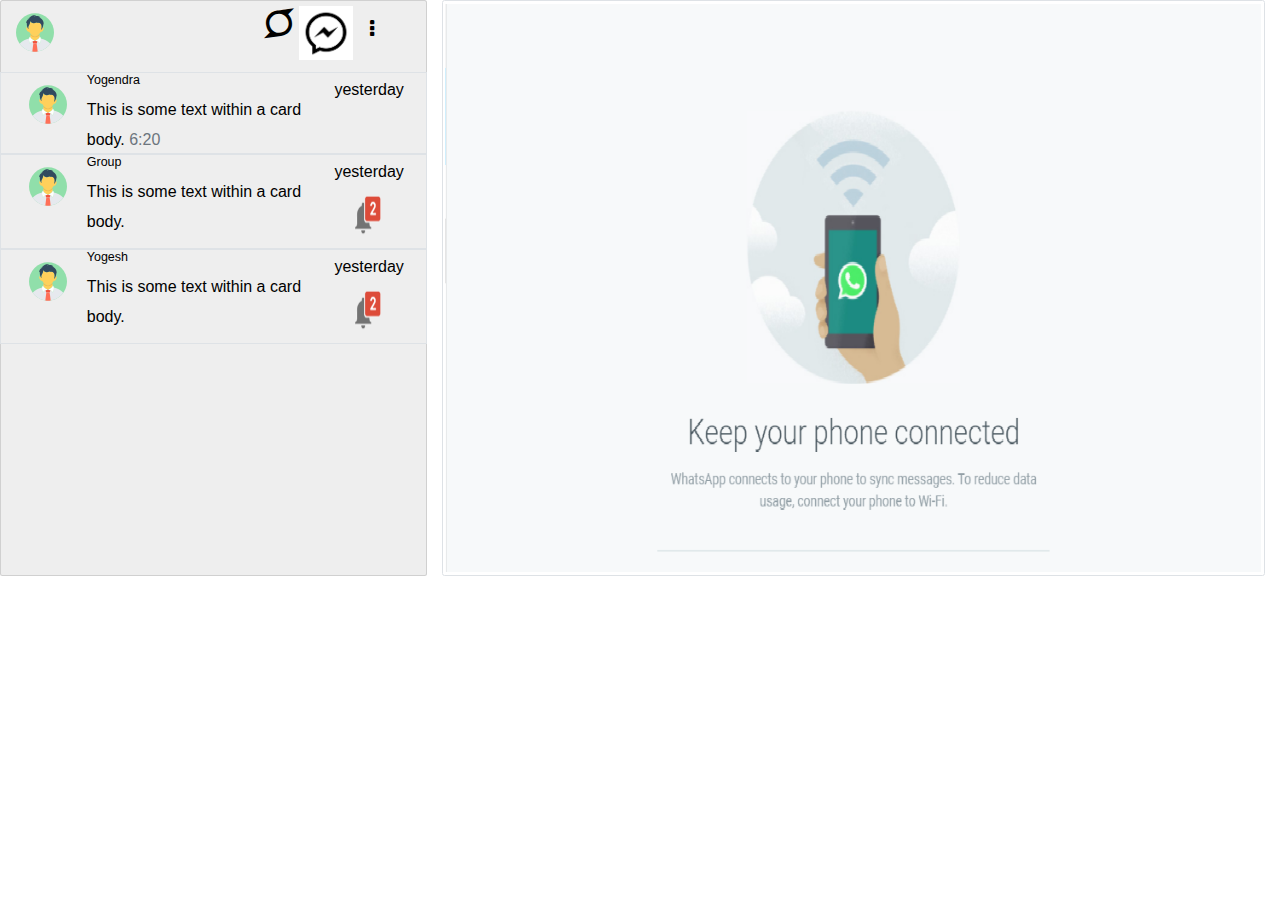
<file: index.html>
<!doctype html>
<html lang="en">
  <head>

   <meta name="viewport" content="width=device-width, initial-scale=1">
<link href="https://fonts.googleapis.com/icon?family=Material+Icons" rel="stylesheet">

   <link rel="stylesheet" href="https://cdnjs.cloudflare.com/ajax/libs/font-awesome/4.7.0/css/font-awesome.min.css">
    <!-- Required meta tags -->
    <meta charset="utf-8">
    <meta name="viewport" content="width=device-width, initial-scale=1, shrink-to-fit=no">

    <!-- Bootstrap CSS -->
    <link rel="stylesheet" href="https://maxcdn.bootstrapcdn.com/bootstrap/4.0.0/css/bootstrap.min.css" integrity="sha384-Gn5384xqQ1aoWXA+058RXPxPg6fy4IWvTNh0E263XmFcJlSAwiGgFAW/dAiS6JXm" crossorigin="anonymous">
    <link rel="stylesheet" type="text/css" href="css/style.css">

    <title>Whatsapp, world!</title>
  </head>
  <body>
    <div class= "container-fluid">

  
      <div class="row "  style="height: 8vh;">
      
               <div class=" col-lg-4 col-md-4 d-block card  col-sm-12  d-xs-12" style="background-color:#eeeeee;" >
			         <div class="row">
			                   <div class="col-md-2 col-sm-2 col-xs-1">
			                    <a href="profpicview.html" style="color:black;">
			                                 <img src="images/user.svg" style="height:7vh;width:3vw" class="img-responsive"/>
			                           </a>
			                                    </div>
			                   <div class="col-md-5  col-sm-5 none d-md-block d-sm-block  d-none      ">
			                     </div>
			                   <div class="col-md-1 col-sm-1 d-none d-sm-block d-md-block d-lg-block">

			                     <a href="#status" data-toggle="tooltip" data-placement="bottom" title="staus"><i class="fa fa-superpowers" style="font-size:3rem; margin-top: 7px; margin-right: 4px; color:black;"></i>
			                    </a>  
			                   </div>
			                   <div class="col-md-2 col-sm-2 d-none d-sm-block d-md-block d-lg-block">
			                   
			                  <a  href="#massage" data-toggle="tooltip" data-placement="bottom" title="New chat"><img src="images/status.png" class="img-responsive img-circle" style="height:6vh;width:6vh; margin-top: 5px; color:black;" /></a>
			                    </div>
				                  <div class="col-md-1 col-sm-1  d-none d-sm-block d-md-block d-lg-block">

								                      <div class="dropdown">
								                    
								                      <a href="#" id="dropdownThreeDotsSingleView" data-toggle="dropdown" aria-haspopup="true" aria-expanded="false" title="Menu">
								                        <i class="fa fa-ellipsis-v" style="font-size:2rem; margin-top: 2vh; margin-right: 1vw; color:black;"></i>
								                      </a>


											                      <div class="dropdown-menu dropdown-menu-right" aria-labelledby="dropdownThreeDotsSingleView">
													                        <a class="dropdown-item" href="#">New Group</a>
													                        <a class="dropdown-item" href="profilepic_view.html">Profile</a>
													                        <a class="dropdown-item" href="#">Archived</a>
													                        <a class="dropdown-item" href="#">Starred</a>
													                        <a class="dropdown-item" href="#">Settings</a>
													                        <a class="dropdown-item" href="#">Log Out</a>

											                           </div>
								                      </div>




				                                 </div>
                                    </div>
           </div>

     
					      <div class="col-lg-8 col-md-8   d-md-block d-lg-block d-none " id ="main">

					             <img src="images/mainpic.png" class="img-thumbnail"/>
					        </div>
        </div>
 </div>
  
<div class="container-fluid">
   <div class="row  ">


              <div class="col-md-4 col-sm-12 col-xs-12" id="msglist">
   


												   <a href="msgbox1.html"  style="text-decoration:none; color:black;">
												  <div class="row border "  id="msg">
												    <div class="col-md-2 col-sm-2 col-xs-2">
												     <img src="images/user.svg" style="height: 7vh;width: 3vw; margin-left: 1vw;" class="img-responsive"/>
												     </div>
												     <div class="col-md-7 col-sm-7 col-xs-7">
												      <h5>Yogendra </h5>
												             <small>This is some text within a card body.
												  
												                            <span class="text-muted subtext"> 6:20</span>
												                           

												        </small>
												       </div>
												       <div class="col-md-3 col-sm-3 col-xs-3">
												          <small>yesterday</small>

												       </div>

												       </div>
												       </a>



										<a href="msgbox2.html"  style="text-decoration:none; color:black;">
										  <div class="row border "  id="msg" >
										    <div class="col-md-2 col-sm-2 col-xs-2">
										     <img src="images/user.svg" style="height: 7vh;width: 3vw; margin-left: 1vw;"/>
										     </div>
										     <div class="col-md-7 col-sm-7 col-xs-7">
										      <h5>Group</h5>
										             <small>This is some text within a card body.</small>
										       </div>
										       <div class="col-md-3 col-sm-3 col-xs-3">
										          <small>yesterday</small>
										            <img src="images/noti.png" style="height: 7vh;width: 3vw; margin-left: 1vw;"/>
										       </div>

										       </div>
										       </a>




									<a href="msgbox3.html"  style="text-decoration:none; color:black;">
									  <div class="row border "  id="msg">
									    <div class="col-md-2 col-sm-2 col-xs-2">
									     <img src="images/user.svg" style="height: 7vh;width: 3vw; margin-left: 1vw;"/>
									     </div>
									     <div class="col-md-7 col-sm-7 col-xs-7">
									      <h5>Yogesh </h5>
									             <small>This is some text within a card body.</small>
									       </div>
									       <div class="col-md-3 col-sm-3 col-xs-3">
									          <small>yesterday</small>
									          <img src="images/noti.png" style="height: 7vh;width: 3vw; margin-left: 1vw;"/>
									       </div>

									       </div>
									       </a>
							

       </div>


    </div>
   

</div>

   
  

    <!-- Optional JavaScript -->
    <!-- jQuery first, then Popper.js, then Bootstrap JS -->
    <script src="https://code.jquery.com/jquery-3.2.1.slim.min.js" integrity="sha384-KJ3o2DKtIkvYIK3UENzmM7KCkRr/rE9/Qpg6aAZGJwFDMVNA/GpGFF93hXpG5KkN" crossorigin="anonymous"></script>
    <script src="https://cdnjs.cloudflare.com/ajax/libs/popper.js/1.12.9/umd/popper.min.js" integrity="sha384-ApNbgh9B+Y1QKtv3Rn7W3mgPxhU9K/ScQsAP7hUibX39j7fakFPskvXusvfa0b4Q" crossorigin="anonymous"></script>
    <script src="https://maxcdn.bootstrapcdn.com/bootstrap/4.0.0/js/bootstrap.min.js" integrity="sha384-JZR6Spejh4U02d8jOt6vLEHfe/JQGiRRSQQxSfFWpi1MquVdAyjUar5+76PVCmYl" crossorigin="anonymous"></script>
  </body>
</html>
</file>
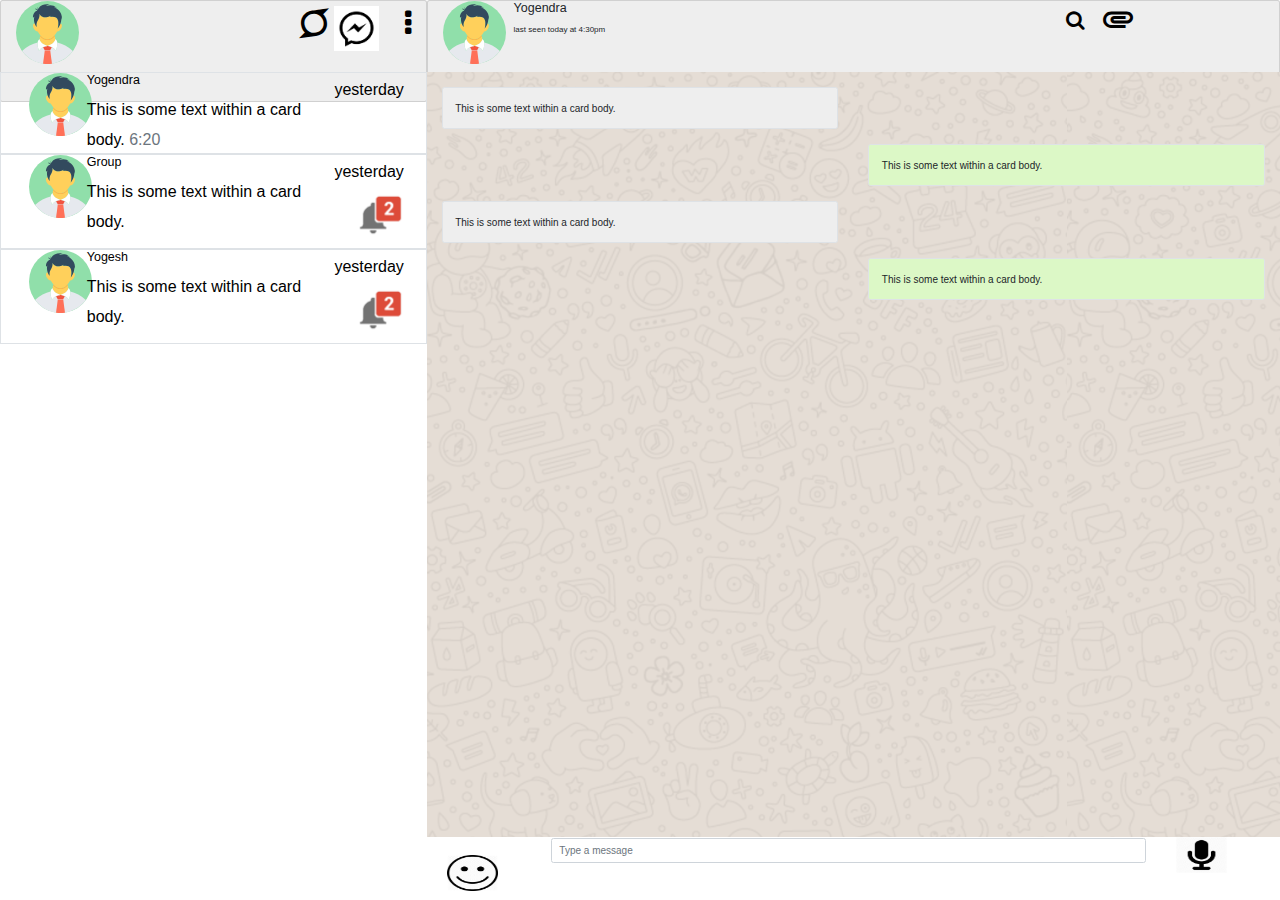
<file: msgbox1.html>
<!doctype html>
<html lang="en">
  <head>

   <meta name="viewport" content="width=device-width, initial-scale=1">
<link href="https://fonts.googleapis.com/icon?family=Material+Icons" rel="stylesheet">

   <link rel="stylesheet" href="https://cdnjs.cloudflare.com/ajax/libs/font-awesome/4.7.0/css/font-awesome.min.css">
    <!-- Required meta tags -->
    <meta charset="utf-8">
    <meta name="viewport" content="width=device-width, initial-scale=1, shrink-to-fit=no">

    <!-- Bootstrap CSS -->
    <link rel="stylesheet" href="https://maxcdn.bootstrapcdn.com/bootstrap/4.0.0/css/bootstrap.min.css" integrity="sha384-Gn5384xqQ1aoWXA+058RXPxPg6fy4IWvTNh0E263XmFcJlSAwiGgFAW/dAiS6JXm" crossorigin="anonymous">
    <link rel="stylesheet" type="text/css" href="css/style.css">

    <title>Whatsapp, world!</title>
  </head>
  <body>
    <div class= "container-fluid">

  
      <div class="row "  style="height: 8vh;">
      
       <div class="col-md-4  col-lg-4 card d-none d-md-block d-lg-block" style="background-color:#eeeeee;" >
			         <div class="row">
			                   <div class="col-md-2">
                              <a href="profpicview.html" style="color:black;">
			                                 <img src="images/user.svg" style="height:7vh;width:7vh"/>
                                       </a>
			                                    </div>
			                   <div class="col-6">
			                     </div>
			                   <div class="col-md-1">

			                     <a href="#status" data-toggle="tooltip" data-placement="bottom" title="staus"><i class="fa fa-superpowers" style="font-size:30px; margin-top: 7px; margin-right: 4px; color:black;"></i>
			                    </a>  
			                   </div>
			                   <div class="col-md-2">
			                   
			                  <a  href="#massage" data-toggle="tooltip" data-placement="bottom" title="New chat"><img src="images/status.png" style="height:5vh;width:5vh; margin-top: 5px; color:black;" /></a>
			                    </div>
				                  <div class="col-md-1 col-lg-">

								                      <div class="dropdown">
								                    
								                      <a href="#" id="dropdownThreeDotsSingleView" data-toggle="dropdown" aria-haspopup="true" aria-expanded="false" title="Menu">
								                        <i class="fa fa-ellipsis-v" style="font-size:30px; margin-top: 7px; margin-right: 4px; color:black;"></i>
								                      </a>


											                      <div class="dropdown-menu dropdown-menu-right" aria-labelledby="dropdownThreeDotsSingleView">
													                        <a class="dropdown-item" href="#">New Group</a>
													                        <a class="dropdown-item" href="profilepic_view.html">Profile</a>
													                        <a class="dropdown-item" href="#">Archived</a>
													                        <a class="dropdown-item" href="#">Starred</a>
													                        <a class="dropdown-item" href="#">Settings</a>
													                        <a class="dropdown-item" href="#">Log Out</a>

											                           </div>
								                      </div>




				                                 </div>
                                    </div>
         </div>


      
      <div class="col-md-8  col-lg-8 d-sm-12 card  " style="background-color:#eeeeee; ">
                <div class="row  ">
                <div class="col-1">
                     <img src="images/user.svg" style="height: 7vh;width: 7vh;"/>
                        </div>
                <div class="col-7">
                  <h5>Yogendra </h5>
                 <small>last seen today at 4:30pm</small>
              </div>
               <div class=" offset-1">
                <a href="#" data-toggle="tooltip" title="Search" style="color:black;">
                  <i class="fa fa-search icons fa-2x"  style="margin-top:1vh; color:" aria-hidden="true"></i>
                </a>              
              </div>
         <div class="col-2 ">

           <div class="dropdown">
                    
                      <a href="#"  data-toggle="dropdown" aria-haspopup="true" aria-expanded="false" title="Menu" style="color:black;">
                        <i class="material-icons" style="font-size:36px">attachment</i>
                      </a>


                      <div class="dropdown-menu dropdown-menu-right" aria-labelledby="dropdownThreeDotsSingleView">
                         <a class="dropdown-item" href="#"><img src="images/youtube.svg" class="imgAttach  rounded-circle" > </a>
                    <a class="dropdown-item" href="#"><img src="images/photo-camera.svg" class="imgAttach rounded-circle"></a>
                    <a class="dropdown-item" href="#"><img src="images/document.svg" class="imgAttach rounded-circle"></a>
                    <a class="dropdown-item" href="#"><img src="images/contacts.svg" class="imgAttach rounded-circle"></a>
                    


                      </div>
                  </div>
          </div>

       <div class="col-1">
            <div class="dropdown">
                    
                      <a href="#" id="dropdownThreeDotsSingleView" data-toggle="dropdown" aria-haspopup="true" aria-expanded="false" title="Menu">
                        <i class="fa fa-ellipsis-v" style="font-size:30px; margin-top: 7px; margin-right: 4px; color:black;"></i>
                      </a>


                      <div class="dropdown-menu dropdown-menu-right" aria-labelledby="dropdownThreeDotsSingleView">
                         <a class="dropdown-item" href="#">Group Info</a>
                    <a class="dropdown-item" href="#">Select Messages</a>
                    <a class="dropdown-item" href="#">Mute</a>
                    <a class="dropdown-item" href="#">Clear Messages</a>
                    <a class="dropdown-item" href="#">Delete Chat</a>


                      </div>
                  </div>

       </div>

       </div>
     
      </div>
        </div>
  

<div class="row  ">


   <div class="col-md-4 d-none d-md-block d-lg-block" id="msglist">
   


   <a href="msgbox1.html"  style="text-decoration:none; color:black;">
  <div class="row border "  id="msg">
    <div class="col-md-2 col-sm-2 ">
     <img src="images/user.svg" style="height: 7vh;width: 7vh; margin-left: 1vw;"/>
     </div>
     <div class="col-md-7 col-sm-7">
      <h5>Yogendra </h5>
             <small>This is some text within a card body.
  
                            <span class="text-muted subtext"> 6:20</span>
                                   </small>
       </div>
       <div class="col-md-3 col-sm-3">
          <small>yesterday</small>

       </div>

       </div>
       </a>



<a href="msgbox2.html"  style="text-decoration:none; color:black;">
  <div class="row border "  id="msg" >
    <div class="col-2">
     <img src="images/user.svg" style="height: 7vh;width: 7vh; margin-left: 1vw;"/>
     </div>
     <div class="col-md-7">
      <h5>Group</h5>
             <small>This is some text within a card body.</small>
       </div>
       <div class="col-md-3">
          <small>yesterday</small>
            <img src="images/noti.png" style="height: 7vh;width: 7vh; margin-left: 1vw;"/>
       </div>

       </div>
       </a>




<a href="msgbox3.html"  style="text-decoration:none; color:black;">
  <div class="row border "  id="msg">
    <div class="col-2">
     <img src="images/user.svg" style="height: 7vh;width: 7vh; margin-left: 1vw;"/>
     </div>
     <div class="col-md-7">
      <h5>Yogesh </h5>
             <small>This is some text within a card body.</small>
       </div>
       <div class="col-md-3">
          <small>yesterday</small>
          <img src="images/noti.png" style="height: 7vh;width: 7vh; margin-left: 1vw;"/>
       </div>

       </div>
       </a>





    </div>




    <div class="col-md-8 " id="msgcontainer" >

     <div class="row ">
      <div class="col-md-6 d-sm-12">
       <br>
       <div class="card border border-left" id="msgg">
                    <div class="card-body">
                                  This is some text within a card body.
                       </div>
            </div>
         </div>
       </div>

         <div class="row justify-content-end">
      <div class="col-md-6  d-sm-12">
       <br>
       <div class="card border border-left" id="sendermsg">
                    <div class="card-body">
                                  This is some text within a card body.
                       </div>
            </div>
         </div>
       </div>



       <div class="row">
      <div class="col-md-6 d-sm-12">
       <br>
       <div class="card border border-left" id="msgg">
                    <div class="card-body">
                                  This is some text within a card body.
                       </div>
            </div>
         </div>
       </div>

         <div class="row justify-content-end">
      <div class="col-md-6 d-sm-12 ">
       <br>
       <div class="card border border-left" id="sendermsg">
                    <div class="card-body">
                                  This is some text within a card body.
                       </div>
            </div>
         </div>
       </div>

    
    </div>
    </div>
    <div class="container-fluid">

					    <div class="row justify-content-end">
					     
							     <div class="col-md-1 "  >
							        <img src="images/emo.png" style="height:4vh; width: 4vw; margin-top: 2vh;" />
							     </div>
							     <div class="col-md-6"  >
							                            
																	 <div class="input-group mb-3" style="margin-top:1px;">
																			 
																			  <input type="text" class="form-control" aria-label="Default" aria-describedby="inputGroup-sizing-default" placeholder="Type a message">
																			</div>
																	  

							     </div>

							     <div class="col-md-1"  >
							       <img src="images/speaker.jpg" style="height:4vh; width: 4vw;" />
							     </div>

              </div>


					    
					   </div>

</div>

   
  

    <!-- Optional JavaScript -->
    <!-- jQuery first, then Popper.js, then Bootstrap JS -->
    <script src="https://code.jquery.com/jquery-3.2.1.slim.min.js" integrity="sha384-KJ3o2DKtIkvYIK3UENzmM7KCkRr/rE9/Qpg6aAZGJwFDMVNA/GpGFF93hXpG5KkN" crossorigin="anonymous"></script>
    <script src="https://cdnjs.cloudflare.com/ajax/libs/popper.js/1.12.9/umd/popper.min.js" integrity="sha384-ApNbgh9B+Y1QKtv3Rn7W3mgPxhU9K/ScQsAP7hUibX39j7fakFPskvXusvfa0b4Q" crossorigin="anonymous"></script>
    <script src="https://maxcdn.bootstrapcdn.com/bootstrap/4.0.0/js/bootstrap.min.js" integrity="sha384-JZR6Spejh4U02d8jOt6vLEHfe/JQGiRRSQQxSfFWpi1MquVdAyjUar5+76PVCmYl" crossorigin="anonymous"></script>
  </body>
</html>
</file>
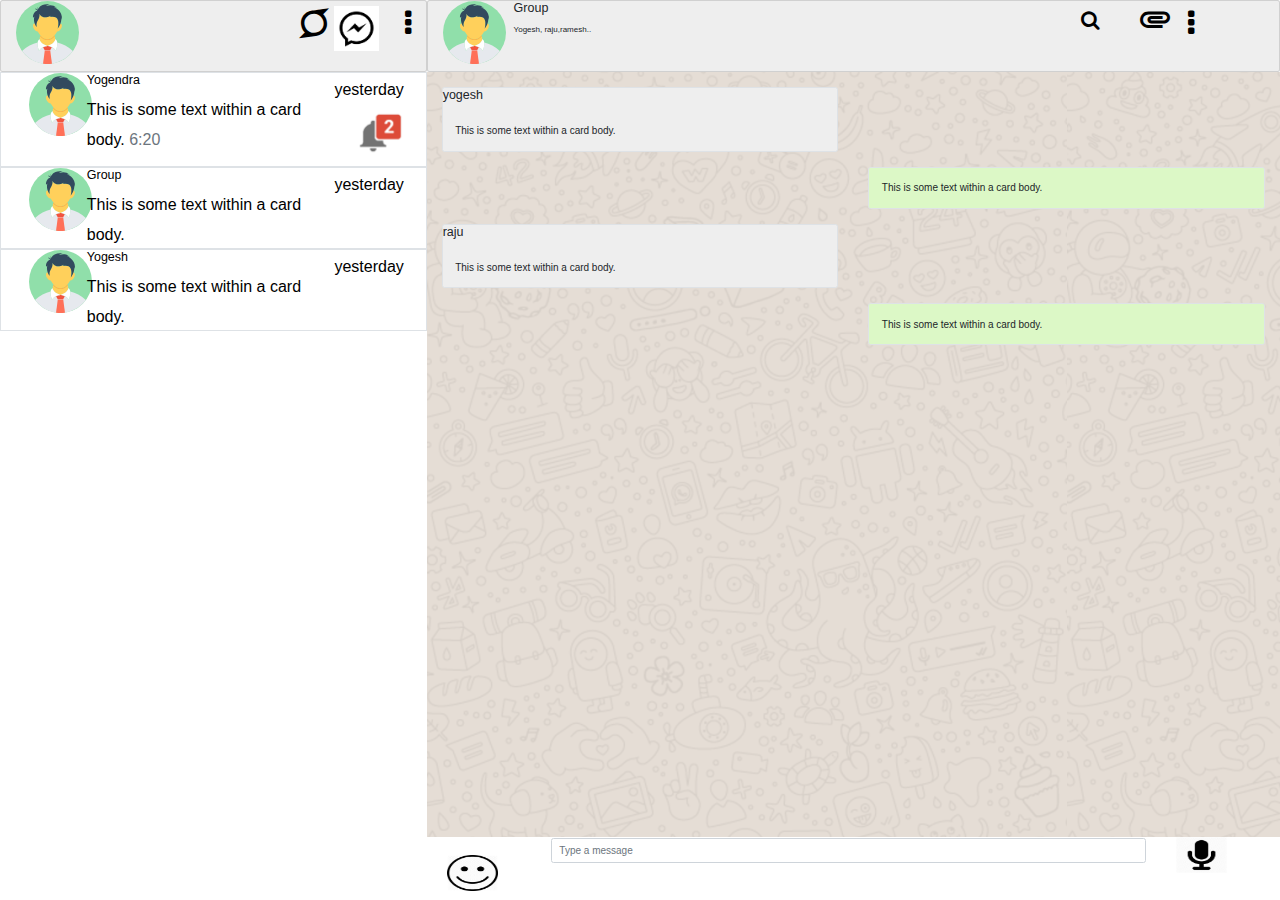
<file: msgbox2.html>
<!doctype html>
<html lang="en">
  <head>

   <meta name="viewport" content="width=device-width, initial-scale=1">
<link href="https://fonts.googleapis.com/icon?family=Material+Icons" rel="stylesheet">

   <link rel="stylesheet" href="https://cdnjs.cloudflare.com/ajax/libs/font-awesome/4.7.0/css/font-awesome.min.css">
    <!-- Required meta tags -->
    <meta charset="utf-8">
    <meta name="viewport" content="width=device-width, initial-scale=1, shrink-to-fit=no">

    <!-- Bootstrap CSS -->
    <link rel="stylesheet" href="https://maxcdn.bootstrapcdn.com/bootstrap/4.0.0/css/bootstrap.min.css" integrity="sha384-Gn5384xqQ1aoWXA+058RXPxPg6fy4IWvTNh0E263XmFcJlSAwiGgFAW/dAiS6JXm" crossorigin="anonymous">
    <link rel="stylesheet" type="text/css" href="css/style.css">

    <title>Whatsapp, world!</title>
  </head>
  <body>
    <div class= "container-fluid">

  
      <div class="row "  style="height: 8vh;">
      
       <div class="col-md-4 col-lg-4 card d-none d-md-block d-lg-block" style="background-color:#eeeeee;" >
               <div class="row">
                         <div class="col-md-2">
                              <a href="profpicview.html" style="color:black;">
                                       <img src="images/user.svg" style="height:7vh;width:7vh"/>
                                         </a>
                                          </div>
                         <div class="col-6">
                           </div>
                         <div class="col-md-1">

                           <a href="#status" data-toggle="tooltip" data-placement="bottom" title="staus"><i class="fa fa-superpowers" style="font-size:30px; margin-top: 7px; margin-right: 4px; color:black;"></i>
                          </a>  
                         </div>
                         <div class="col-md-2">
                         
                        <a  href="#massage" data-toggle="tooltip" data-placement="bottom" title="New chat"><img src="images/status.png" style="height:5vh;width:5vh; margin-top: 5px; color:black;" /></a>
                          </div>
                          <div class="col-md-1">

                                      <div class="dropdown">
                                    
                                      <a href="#" id="dropdownThreeDotsSingleView" data-toggle="dropdown" aria-haspopup="true" aria-expanded="false" title="Menu">
                                        <i class="fa fa-ellipsis-v" style="font-size:30px; margin-top: 7px; margin-right: 4px; color:black;"></i>
                                      </a>


                                            <div class="dropdown-menu dropdown-menu-right" aria-labelledby="dropdownThreeDotsSingleView">
                                                  <a class="dropdown-item" href="#">New Group</a>
                                                  <a class="dropdown-item" href="profilepic_view.html">Profile</a>
                                                  <a class="dropdown-item" href="#">Archived</a>
                                                  <a class="dropdown-item" href="#">Starred</a>
                                                  <a class="dropdown-item" href="#">Settings</a>
                                                  <a class="dropdown-item" href="#">Log Out</a>

                                                 </div>
                                      </div>




                                         </div>
                                    </div>
         </div>


      
      <div class="col-md-8   col-lg-8 d-sm-12 card" style="background-color:#eeeeee; ">
                <div class="row  ">
                <div class="col-1">
                     <img src="images/user.svg" style="height: 7vh;width: 7vh;"/>
                        </div>
                <div class="col-7">
                  <h5>Group</h5>
                 <small>Yogesh, raju,ramesh..</small>
              </div>
               <div class="col-sm-1 offset-1">
                <a href="#" data-toggle="tooltip" title="Search" style="color:black;">
                  <i class="fa fa-search icons fa-2x"  style="margin-top:1vh; color:" aria-hidden="true"></i>
                </a>              
              </div>
          <div class="col-s1">

           <div class="dropdown">
                    
                      <a href="#"  data-toggle="dropdown" aria-haspopup="true" aria-expanded="false" title="Menu" style="color:black;">
                        <i class="material-icons" style="font-size:36px">attachment</i>
                      </a>


                      <div class="dropdown-menu dropdown-menu-right" aria-labelledby="dropdownThreeDotsSingleView">
                         <a class="dropdown-item" href="#"><img src="images/youtube.svg" class="imgAttach  rounded-circle" > </a>
                    <a class="dropdown-item" href="#"><img src="images/photo-camera.svg" class="imgAttach rounded-circle"></a>
                    <a class="dropdown-item" href="#"><img src="images/document.svg" class="imgAttach rounded-circle"></a>
                    <a class="dropdown-item" href="#"><img src="images/contacts.svg" class="imgAttach rounded-circle"></a>
                    


                      </div>
                  </div>
          </div>

       <div class="col-md-1">
            <div class="dropdown">
                    
                      <a href="#" id="dropdownThreeDotsSingleView" data-toggle="dropdown" aria-haspopup="true" aria-expanded="false" title="Menu">
                        <i class="fa fa-ellipsis-v" style="font-size:30px; margin-top: 7px; margin-right: 4px; color:black;"></i>
                      </a>


                      <div class="dropdown-menu dropdown-menu-right" aria-labelledby="dropdownThreeDotsSingleView">
                         <a class="dropdown-item" href="#">Group Info</a>
                    <a class="dropdown-item" href="#">Select Messages</a>
                    <a class="dropdown-item" href="#">Mute</a>
                    <a class="dropdown-item" href="#">Clear Messages</a>
                    <a class="dropdown-item" href="#">Delete Chat</a>


                      </div>
                  </div>

       </div>

       </div>
     
      </div>
        </div>
  

<div class="row  ">


   <div class="col-md-4 d-none d-md-block d-lg-block" id="msglist">
   


   <a href="msgbox1.html"  style="text-decoration:none; color:black;">
  <div class="row border "  id="msg">
    <div class="col-2">
     <img src="images/user.svg" style="height: 7vh;width: 7vh; margin-left: 1vw;"/>
     </div>
     <div class="col-md-7">
      <h5>Yogendra </h5>
             <small>This is some text within a card body.
  
                            <span class="text-muted subtext"> 6:20</span>
                           

</small>
       </div>
       <div class="col-md-3">
          <small>yesterday</small>
          <img src="images/noti.png" style="height: 7vh;width: 7vh; margin-left: 1vw;"/>

       </div>

       </div>
       </a>



<a href="msgbox2.html"  style="text-decoration:none; color:black;">
  <div class="row border "  id="msg" >
    <div class="col-2">
     <img src="images/user.svg" style="height: 7vh;width: 7vh; margin-left: 1vw;"/>
     </div>
     <div class="col-md-7">
      <h5>Group</h5>
             <small>This is some text within a card body.</small>
       </div>
       <div class="col-md-3">
          <small>yesterday</small>
            
       </div>

       </div>
       </a>




<a href="msgbox3.html"  style="text-decoration:none; color:black;">
  <div class="row border "  id="msg">
    <div class="col-2">
     <img src="images/user.svg" style="height: 7vh;width: 7vh; margin-left: 1vw;"/>
     </div>
     <div class="col-md-7">
      <h5>Yogesh </h5>
             <small>This is some text within a card body.</small>
       </div>
       <div class="col-md-3">
          <small>yesterday</small>
          
       </div>

       </div>
       </a>





    </div>
    <div class="col-md-8 " id="msgcontainer" >

     <div class="row ">
      <div class="col-md-6">
       <br>
       <div class="card border border-left" id="msgg">
            <h5 class="card-title">yogesh</h5>
                    <div class="card-body">
                                  This is some text within a card body.
                       </div>
            </div>
         </div>
       </div>

         <div class="row justify-content-end">
      <div class="col-md-6 ">
       <br>
       <div class="card border border-left" id="sendermsg">
            
                    <div class="card-body">
                                  This is some text within a card body.
                       </div>
            </div>
         </div>
       </div>



       <div class="row">
      <div class="col-md-6">
       <br>
       <div class="card border border-left" id="msgg">
              <h5 class="card-title">raju</h5>

                    <div class="card-body">
                                  This is some text within a card body.
                       </div>
            </div>
         </div>
       </div>

         <div class="row justify-content-end">
      <div class="col-md-6 ">
       <br>
       <div class="card border border-left" id="sendermsg">
            
                    <div class="card-body">
                                  This is some text within a card body.
                       </div>
            </div>
         </div>
       </div>

    
    </div>
    </div>
    <div class="container-fluid">

              <div class="row justify-content-end">
               
                   <div class="col-md-1"  >
                      <img src="images/emo.png" style="height:4vh; width: 4vw; margin-top: 2vh;" />
                   </div>
                   <div class="col-md-6"  >
                                          
                                   <div class="input-group mb-3" style="margin-top:1px;">
                                       
                                        <input type="text" class="form-control" aria-label="Default" aria-describedby="inputGroup-sizing-default" placeholder="Type a message">
                                      </div>
                                    

                   </div>

                   <div class="col-md-1"  >
                     <img src="images/speaker.jpg" style="height:4vh; width: 4vw;" />
                   </div>

              </div>


              
             </div>

</div>

   
  

    <!-- Optional JavaScript -->
    <!-- jQuery first, then Popper.js, then Bootstrap JS -->
    <script src="https://code.jquery.com/jquery-3.2.1.slim.min.js" integrity="sha384-KJ3o2DKtIkvYIK3UENzmM7KCkRr/rE9/Qpg6aAZGJwFDMVNA/GpGFF93hXpG5KkN" crossorigin="anonymous"></script>
    <script src="https://cdnjs.cloudflare.com/ajax/libs/popper.js/1.12.9/umd/popper.min.js" integrity="sha384-ApNbgh9B+Y1QKtv3Rn7W3mgPxhU9K/ScQsAP7hUibX39j7fakFPskvXusvfa0b4Q" crossorigin="anonymous"></script>
    <script src="https://maxcdn.bootstrapcdn.com/bootstrap/4.0.0/js/bootstrap.min.js" integrity="sha384-JZR6Spejh4U02d8jOt6vLEHfe/JQGiRRSQQxSfFWpi1MquVdAyjUar5+76PVCmYl" crossorigin="anonymous"></script>
  </body>
</html>
</file>
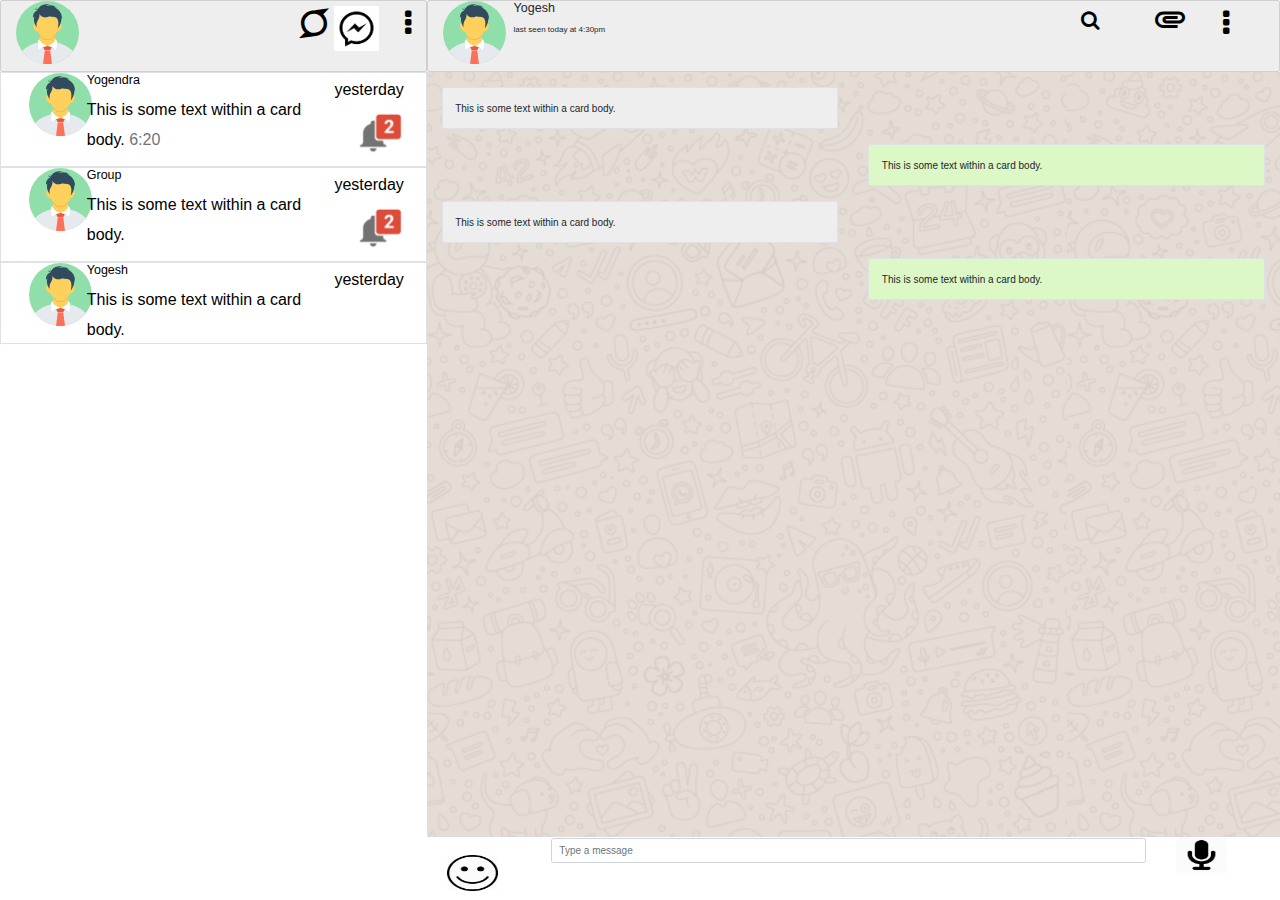
<file: msgbox3.html>
<!doctype html>
<html lang="en">
  <head>

   <meta name="viewport" content="width=device-width, initial-scale=1">
<link href="https://fonts.googleapis.com/icon?family=Material+Icons" rel="stylesheet">

   <link rel="stylesheet" href="https://cdnjs.cloudflare.com/ajax/libs/font-awesome/4.7.0/css/font-awesome.min.css">
    <!-- Required meta tags -->
    <meta charset="utf-8">
    <meta name="viewport" content="width=device-width, initial-scale=1, shrink-to-fit=no">

    <!-- Bootstrap CSS -->
    <link rel="stylesheet" href="https://maxcdn.bootstrapcdn.com/bootstrap/4.0.0/css/bootstrap.min.css" integrity="sha384-Gn5384xqQ1aoWXA+058RXPxPg6fy4IWvTNh0E263XmFcJlSAwiGgFAW/dAiS6JXm" crossorigin="anonymous">
    <link rel="stylesheet" type="text/css" href="css/style.css">

    <title>Whatsapp, world!</title>
  </head>
  <body>
    <div class= "container-fluid">

  
      <div class="row "  style="height: 8vh;">
      
       <div class="col-md-4  col-lg-4 card d-none d-md-block d-lg-block" style="background-color:#eeeeee;" >
               <div class="row">
                         <div class="col-md-2">
                              <a href="profpicview.html" style="color:black;">
                                       <img src="images/user.svg" style="height:7vh;width:7vh"/>
                                       </a>

                                          </div>
                         <div class="col-6">
                           </div>
                         <div class="col-md-1">

                           <a href="#status" data-toggle="tooltip" data-placement="bottom" title="staus"><i class="fa fa-superpowers" style="font-size:30px; margin-top: 7px; margin-right: 4px; color:black;"></i>
                          </a>  
                         </div>
                         <div class="col-md-2">
                         
                        <a  href="#massage" data-toggle="tooltip" data-placement="bottom" title="New chat"><img src="images/status.png" style="height:5vh;width:5vh; margin-top: 5px; color:black;" /></a>
                          </div>
                          <div class="col-md-1">

                                      <div class="dropdown">
                                    
                                      <a href="#" id="dropdownThreeDotsSingleView" data-toggle="dropdown" aria-haspopup="true" aria-expanded="false" title="Menu">
                                        <i class="fa fa-ellipsis-v" style="font-size:30px; margin-top: 7px; margin-right: 4px; color:black;"></i>
                                      </a>


                                            <div class="dropdown-menu dropdown-menu-right" aria-labelledby="dropdownThreeDotsSingleView">
                                                  <a class="dropdown-item" href="#">New Group</a>
                                                  <a class="dropdown-item" href="profilepic_view.html">Profile</a>
                                                  <a class="dropdown-item" href="#">Archived</a>
                                                  <a class="dropdown-item" href="#">Starred</a>
                                                  <a class="dropdown-item" href="#">Settings</a>
                                                  <a class="dropdown-item" href="#">Log Out</a>

                                                 </div>
                                      </div>




                                         </div>
                                    </div>
         </div>


      
      <div class="col-md-8  card" style="background-color:#eeeeee; ">
                <div class="row  ">
                <div class="col-1">
                     <img src="images/user.svg" style="height: 7vh;width: 7vh;"/>
                        </div>
                <div class="col-md-7">
                  <h5>Yogesh </h5>
                 <small>last seen today at 4:30pm</small>
              </div>
               <div class="col-sm-1 offset-md-1">
                <a href="#" data-toggle="tooltip" title="Search" style="color:black;">
                  <i class="fa fa-search icons fa-2x"  style="margin-top:1vh; color:" aria-hidden="true"></i>
                </a>              
              </div>
          <div class="col-md-1">

           <div class="dropdown">
                    
                      <a href="#"  data-toggle="dropdown" aria-haspopup="true" aria-expanded="false" title="Menu" style="color:black;">
                        <i class="material-icons" style="font-size:36px">attachment</i>
                      </a>


                      <div class="dropdown-menu dropdown-menu-right" aria-labelledby="dropdownThreeDotsSingleView">
                         <a class="dropdown-item" href="#"><img src="images/youtube.svg" class="imgAttach  rounded-circle" > </a>
                    <a class="dropdown-item" href="#"><img src="images/photo-camera.svg" class="imgAttach rounded-circle"></a>
                    <a class="dropdown-item" href="#"><img src="images/document.svg" class="imgAttach rounded-circle"></a>
                    <a class="dropdown-item" href="#"><img src="images/contacts.svg" class="imgAttach rounded-circle"></a>
                    


                      </div>
                  </div>
          </div>

       <div class="col-md-1">
            <div class="dropdown">
                    
                      <a href="#" id="dropdownThreeDotsSingleView" data-toggle="dropdown" aria-haspopup="true" aria-expanded="false" title="Menu">
                        <i class="fa fa-ellipsis-v" style="font-size:30px; margin-top: 7px; margin-right: 4px; color:black;"></i>
                      </a>


                      <div class="dropdown-menu dropdown-menu-right" aria-labelledby="dropdownThreeDotsSingleView">
                         <a class="dropdown-item" href="#">Group Info</a>
                    <a class="dropdown-item" href="#">Select Messages</a>
                    <a class="dropdown-item" href="#">Mute</a>
                    <a class="dropdown-item" href="#">Clear Messages</a>
                    <a class="dropdown-item" href="#">Delete Chat</a>


                      </div>
                  </div>

       </div>

       </div>
     
      </div>
        </div>
  

<div class="row  ">


   <div class="col-md-4 d-none d-md-block d-lg-block" id="msglist">
   


   <a href="msgbox1.html"  style="text-decoration:none; color:black;">
  <div class="row border "  id="msg">
    <div class="col-2">
     <img src="images/user.svg" style="height: 7vh;width: 7vh; margin-left: 1vw;"/>
     </div>
     <div class="col-7">
      <h5>Yogendra </h5>
             <small>This is some text within a card body.
  
                            <span class="text-muted subtext"> 6:20</span>
                           

</small>
       </div>
       <div class="col-md-3">
          <small>yesterday</small>
          <img src="images/noti.png" style="height: 7vh;width: 7vh; margin-left: 1vw;"/>

       </div>

       </div>
       </a>



<a href="msgbox2.html"  style="text-decoration:none; color:black;">
  <div class="row border "  id="msg" >
    <div class="col-2">
     <img src="images/user.svg" style="height: 7vh;width: 7vh; margin-left: 1vw;"/>
     </div>
     <div class="col-md-7">
      <h5>Group</h5>
             <small>This is some text within a card body.</small>
       </div>
       <div class="col-md-3">
          <small>yesterday</small>
            <img src="images/noti.png" style="height: 7vh;width: 7vh; margin-left: 1vw;"/>
       </div>

       </div>
       </a>




<a href="msgbox3.html"  style="text-decoration:none; color:black;">
  <div class="row border "  id="msg">
    <div class="col-2">
     <img src="images/user.svg" style="height: 7vh;width: 7vh; margin-left: 1vw;"/>
     </div>
     <div class="col-md-7">
      <h5>Yogesh </h5>
             <small>This is some text within a card body.</small>
       </div>
       <div class="col-md-3">
          <small>yesterday</small>
          
       </div>

       </div>
       </a>





    </div>
    <div class="col-md-8 " id="msgcontainer" >

     <div class="row ">
      <div class="col-md-6">
       <br>
       <div class="card border border-left" id="msgg">
                    <div class="card-body">
                                  This is some text within a card body.
                       </div>
            </div>
         </div>
       </div>

         <div class="row justify-content-end">
      <div class="col-md-6 ">
       <br>
       <div class="card border border-left" id="sendermsg">
                    <div class="card-body">
                                  This is some text within a card body.
                       </div>
            </div>
         </div>
       </div>



       <div class="row">
      <div class="col-md-6">
       <br>
       <div class="card border border-left" id="msgg">
                    <div class="card-body">
                                  This is some text within a card body.
                       </div>
            </div>
         </div>
       </div>

         <div class="row justify-content-end">
      <div class="col-md-6 ">
       <br>
       <div class="card border border-left" id="sendermsg">
                    <div class="card-body">
                                  This is some text within a card body.
                       </div>
            </div>
         </div>
       </div>

    
    </div>
    </div>
    <div class="container-fluid">

              <div class="row justify-content-end">
               
                   <div class="col-md-1"  >
                      <img src="images/emo.png" style="height:4vh; width: 4vw; margin-top: 2vh;" />
                   </div>
                   <div class="col-md-6"  >
                                          
                                   <div class="input-group mb-3" style="margin-top:1px;">
                                       
                                        <input type="text" class="form-control" aria-label="Default" aria-describedby="inputGroup-sizing-default" placeholder="Type a message">
                                      </div>
                                    

                   </div>

                   <div class="col-md-1"  >
                     <img src="images/speaker.jpg" style="height:4vh; width: 4vw;" />
                   </div>

              </div>


              
             </div>

</div>

   
  

    <!-- Optional JavaScript -->
    <!-- jQuery first, then Popper.js, then Bootstrap JS -->
    <script src="https://code.jquery.com/jquery-3.2.1.slim.min.js" integrity="sha384-KJ3o2DKtIkvYIK3UENzmM7KCkRr/rE9/Qpg6aAZGJwFDMVNA/GpGFF93hXpG5KkN" crossorigin="anonymous"></script>
    <script src="https://cdnjs.cloudflare.com/ajax/libs/popper.js/1.12.9/umd/popper.min.js" integrity="sha384-ApNbgh9B+Y1QKtv3Rn7W3mgPxhU9K/ScQsAP7hUibX39j7fakFPskvXusvfa0b4Q" crossorigin="anonymous"></script>
    <script src="https://maxcdn.bootstrapcdn.com/bootstrap/4.0.0/js/bootstrap.min.js" integrity="sha384-JZR6Spejh4U02d8jOt6vLEHfe/JQGiRRSQQxSfFWpi1MquVdAyjUar5+76PVCmYl" crossorigin="anonymous"></script>
  </body>
</html>
</file>
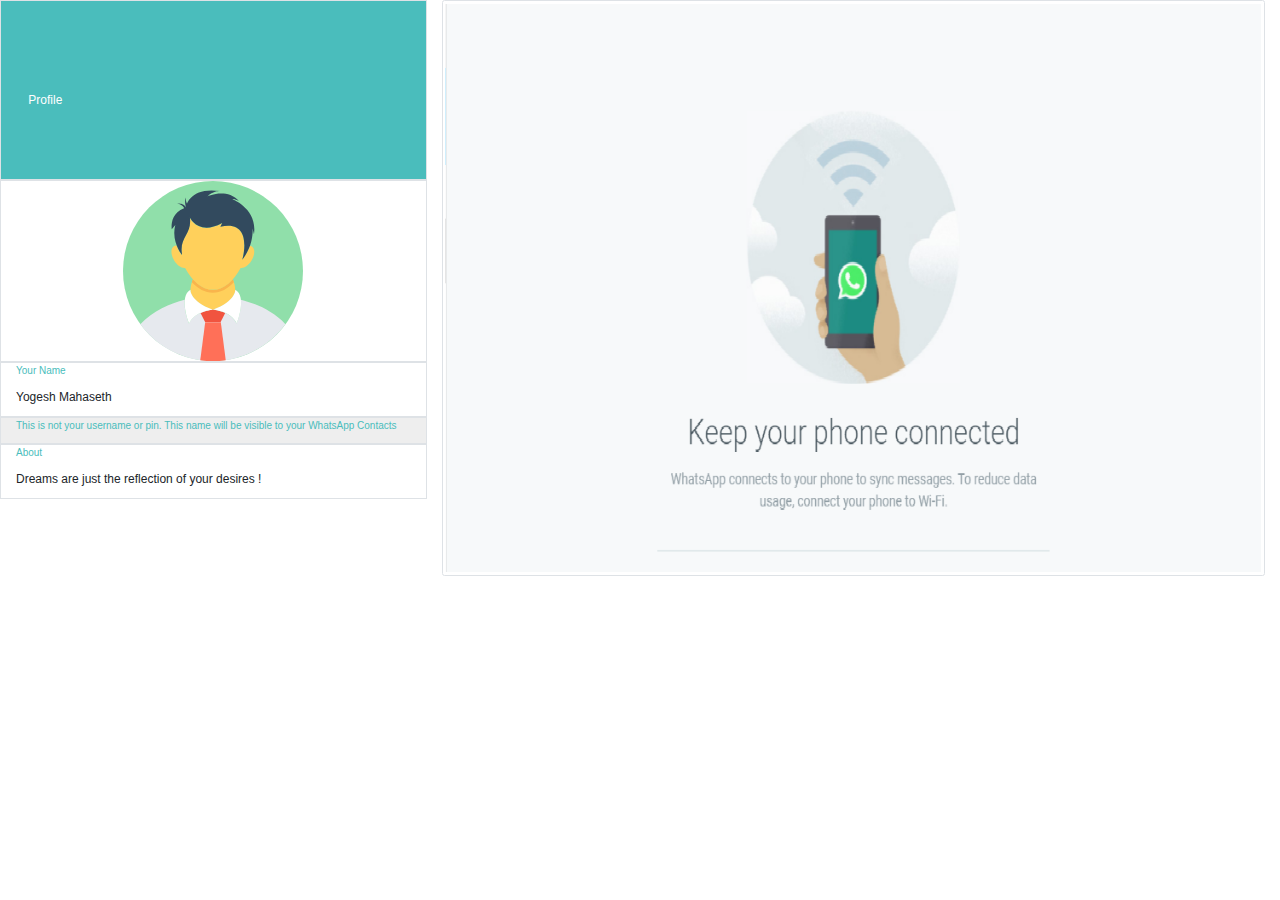
<file: profpicview.html>
<!doctype html>
<html lang="en">
  <head>

   <meta name="viewport" content="width=device-width, initial-scale=1">
<link href="https://fonts.googleapis.com/icon?family=Material+Icons" rel="stylesheet">

   <link rel="stylesheet" href="https://cdnjs.cloudflare.com/ajax/libs/font-awesome/4.7.0/css/font-awesome.min.css">
    <!-- Required meta tags -->
    <meta charset="utf-8">
    <meta name="viewport" content="width=device-width, initial-scale=1, shrink-to-fit=no">

    <!-- Bootstrap CSS -->
    <link rel="stylesheet" href="https://maxcdn.bootstrapcdn.com/bootstrap/4.0.0/css/bootstrap.min.css" integrity="sha384-Gn5384xqQ1aoWXA+058RXPxPg6fy4IWvTNh0E263XmFcJlSAwiGgFAW/dAiS6JXm" crossorigin="anonymous">
    <link rel="stylesheet" type="text/css" href="css/style.css">

    <title>Whatsapp, world!</title>
  </head>
  <body>
    <div class= "container-fluid">
       <div class="row">
           <div class="col-md-4 col-lg-4 col-sm-12">
               <div class="row border" style="height: 20vh">  
              <div class="col-12" style="background-color: #4ABDBC" >
                <a href="index.html" style="text-decoration: none" data-toggle="tooltip" title="Back">
                  <p style="margin-top:10vh ; color: #fff;font-size: 1.2em"> <i class="fas fa-chevron-circle-left icons" ></i> Profile </p>
                </a>
              </div>
            </div> 
                 <div class="row border text-center">  
              <div class="col-12">
                
                  <div class="dropdown">
                    <a href="#" title="Menu" id="ProfilePicMenu" data-toggle="dropdown" aria-haspopup="true" aria-expanded="false">
                      <img src="images/user.svg" alt="User" style="height: 20vh;width: 20vh" class="img-responsive img-circle">
                    </a>  

                      <div class="dropdown-menu dropdown-menu-right" aria-labelledby="ProfilePicMenu">
                        <a class="dropdown-item" href="#">View Photo</a>
                        <a class="dropdown-item" href="#">Take Photo</a>
                        <a class="dropdown-item" href="#">Upload Photo</a>
                        <a class="dropdown-item" href="#">Remove Photo</a>
                      </div>
                  </div>
              </div>
            </div> 

            <div class="row border">  
              <div class="col-12">
                <p style="color: #4ABDBC"> Your Name </p>

                <div class="row">

                  <div class="col-9">
                    <p style="font-size: 1.2em"> Yogesh Mahaseth </p>
                  </div>

                  <div class="col-3">
                    <a href="#" title="Edit" data-toggle="tooltip">
                      <i class="fas fa-pencil-alt icons"></i>
                    </a>  
                    
                  </div>

                </div>

              </div>
            </div> 
          
            <div class="row border">  
              <div class="col-12 " style="background-color: #EEEEEE;">
                <p style="color: #4ABDBC"> This is not your username or pin. This name will be visible to your WhatsApp Contacts</p>
              </div>
            </div> 

            <div class="row border">  
              <div class="col-12">
                <p style="color: #4ABDBC"> About </p>

                <div class="row">

                  <div class="col-9">
                    <p style="font-size: 1.2em"> Dreams are just the reflection of your desires ! </p>
                  </div>

                  <div class="col-3">
                    <a href="#" title="Edit" data-toggle="tooltip">
                      <i class="fas fa-pencil-alt icons"></i>
                    </a>  
                  </div>

                </div>

              </div>
            </div> 
           </div>

	

     
					      <div class="col-lg-8 col-md-8   d-md-block d-lg-block d-none " id ="main">

					             <img src="images/mainpic.png" class="img-thumbnail"/>
					        </div>
        </div>
 </div>


   
  

    <!-- Optional JavaScript -->
    <!-- jQuery first, then Popper.js, then Bootstrap JS -->
    <script src="https://code.jquery.com/jquery-3.2.1.slim.min.js" integrity="sha384-KJ3o2DKtIkvYIK3UENzmM7KCkRr/rE9/Qpg6aAZGJwFDMVNA/GpGFF93hXpG5KkN" crossorigin="anonymous"></script>
    <script src="https://cdnjs.cloudflare.com/ajax/libs/popper.js/1.12.9/umd/popper.min.js" integrity="sha384-ApNbgh9B+Y1QKtv3Rn7W3mgPxhU9K/ScQsAP7hUibX39j7fakFPskvXusvfa0b4Q" crossorigin="anonymous"></script>
    <script src="https://maxcdn.bootstrapcdn.com/bootstrap/4.0.0/js/bootstrap.min.js" integrity="sha384-JZR6Spejh4U02d8jOt6vLEHfe/JQGiRRSQQxSfFWpi1MquVdAyjUar5+76PVCmYl" crossorigin="anonymous"></script>
  </body>
</html>
</file>
<file: css/style.css>
:root{
    font-size: 10px;
    font-family: 'Source Sans Pro', sans-serif;
}
#msg:hover{
	background-color:#eeeeee;
}
#msgcontainer{
	background-image: url("../images/background.png");
   	height: 85vh;


}
.imgAttach{
	 height:5vh;
	 width:5vw;
}
#msgg{
	 border-left:6px solid red;
	 background-color:#eeeeee;

}
.chat{
	margin-left: 35vw;
}
#msglist{
	height: 80vh;
	font-size:2rem;
}
#sendermsg{
	border-left:6px solid red;
	 background-color:#dcf8c6;
}
#main{
	
   
}
@media screen  and (min-width: 50px) and (max-width: 500px){

    :root{
        font-size:15px;
    }

   

}
</file>
